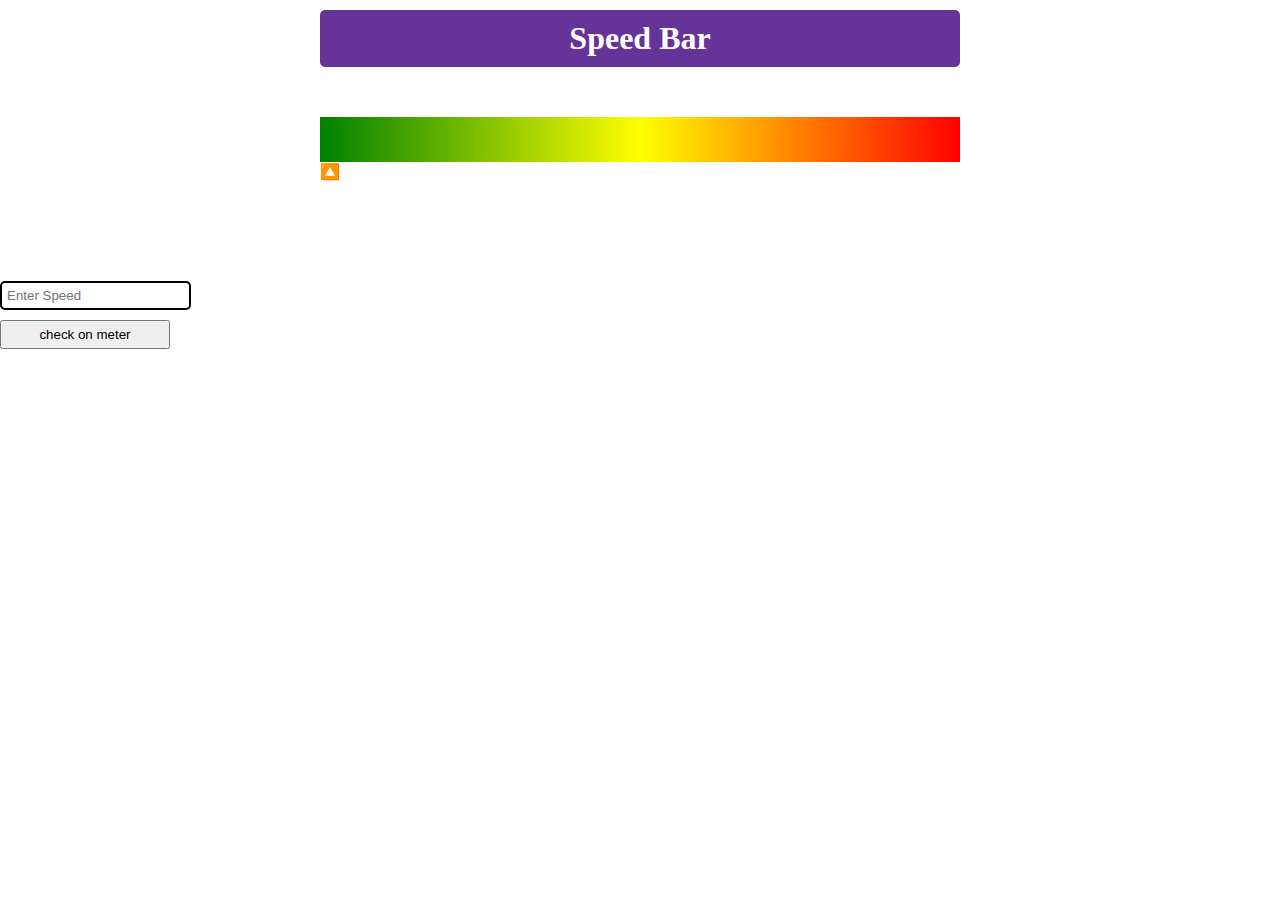
<file: Bowling_speed_meter/Index.html>
<!DOCTYPE html>
<html lang="en">

<head>
    <meta charset="UTF-8">
    <meta http-equiv="X-UA-Compatible" content="IE=edge">
    <meta name="viewport" content="width=device-width, initial-scale=1.0">
    <title>SpeedOmeter</title>
    <link rel="stylesheet" href="./style.css">
</head>

<body>
    <h1>Speed Bar</h1>

    <p id="bar"></p>
    <p id="pointer">🔼</p>

    <input type="number" id="UserInput" placeholder="Enter Speed"> <br>
        <button id="btn">check on meter</button>

</body>
<script src="./index.js"></script>

</html>
</file>
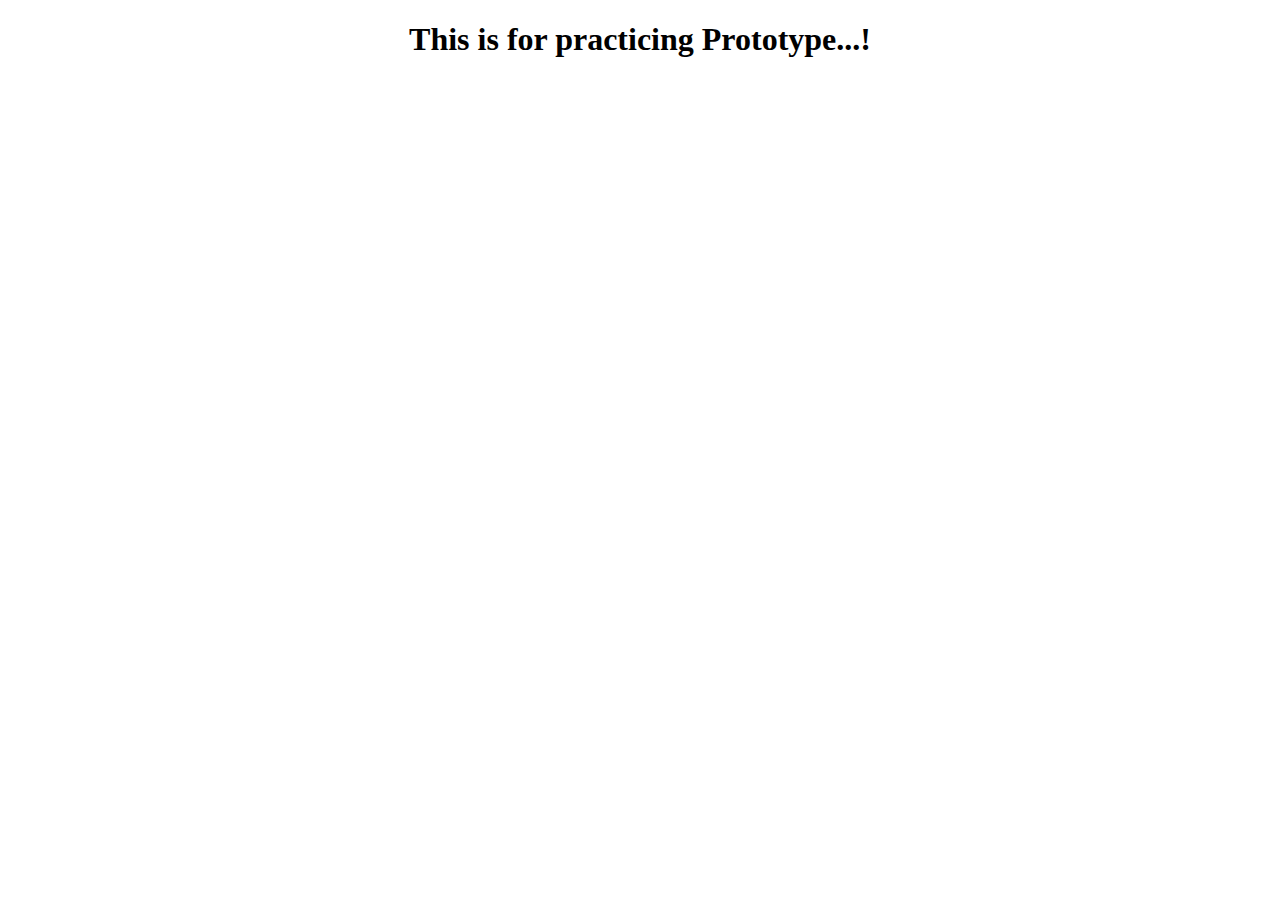
<file: Prototype_Practice/index.html>
<!DOCTYPE html>
<html lang="en">
<head>
    <meta charset="UTF-8">
    <meta http-equiv="X-UA-Compatible" content="IE=edge">
    <meta name="viewport" content="width=device-width, initial-scale=1.0">
    <title>Document</title>
</head>
<body style="text-align: center ;">
    <h1>This is for practicing Prototype...!</h1>
</body>
<script src="./index.js"></script>
</html>
</file>
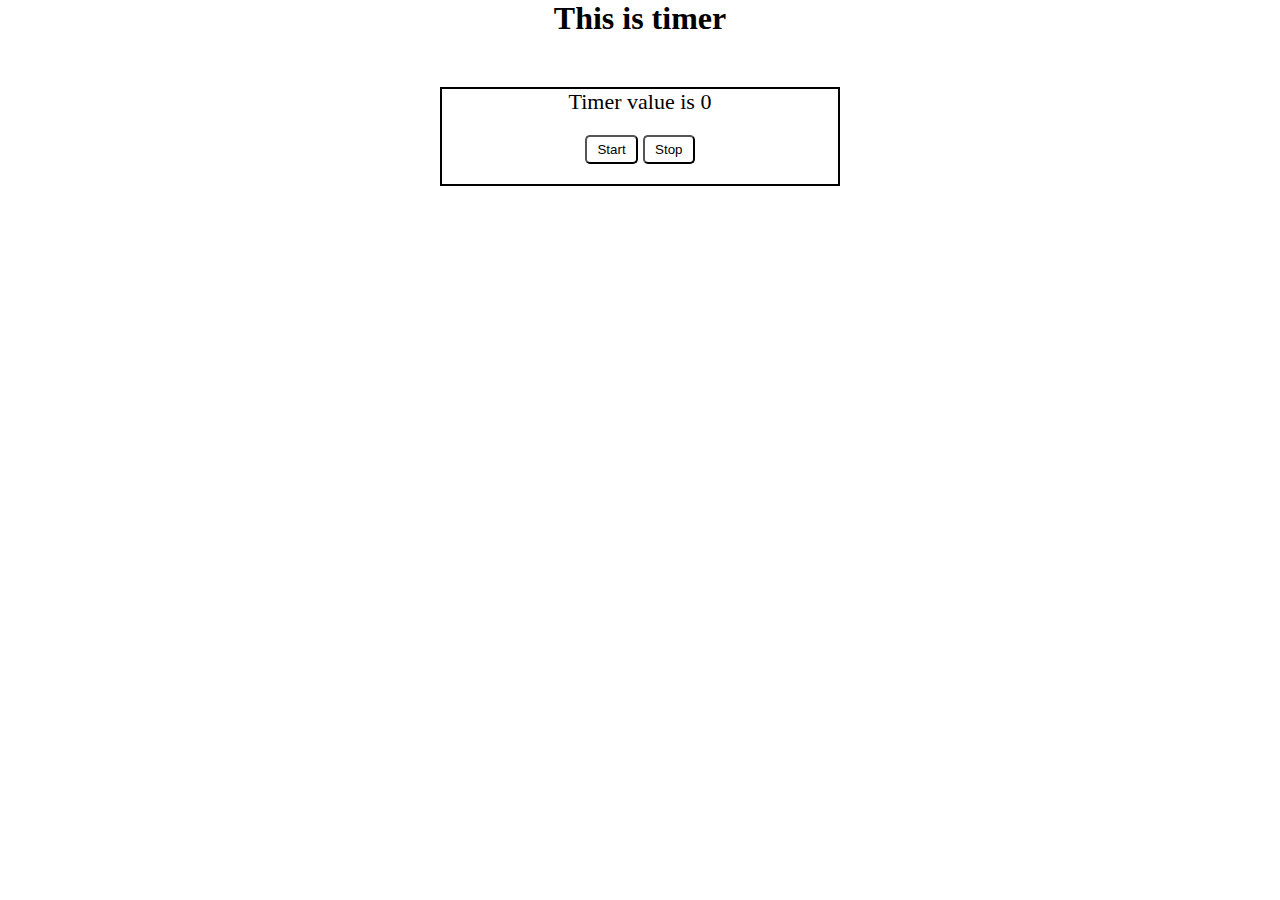
<file: Timer/index.html>
<!DOCTYPE html>
<html lang="en">

<head>
    <meta charset="UTF-8">
    <meta http-equiv="X-UA-Compatible" content="IE=edge">
    <meta name="viewport" content="width=device-width, initial-scale=1.0">
    <link rel="stylesheet" href="./style.css">
    <title>Timer in JS</title>

</head>

<body>
    <div class="container">
        <h1>This is timer</h1>

        <div id="timerContainer">
            <p>Timer value is <span id="timerValue"></span></p>

            <button id="startBtn">Start</button>
            <button id="stopBtn">Stop</button>
        </div>

    </div>
</body>
<script src="./index.js"></script>

</html>
</file>
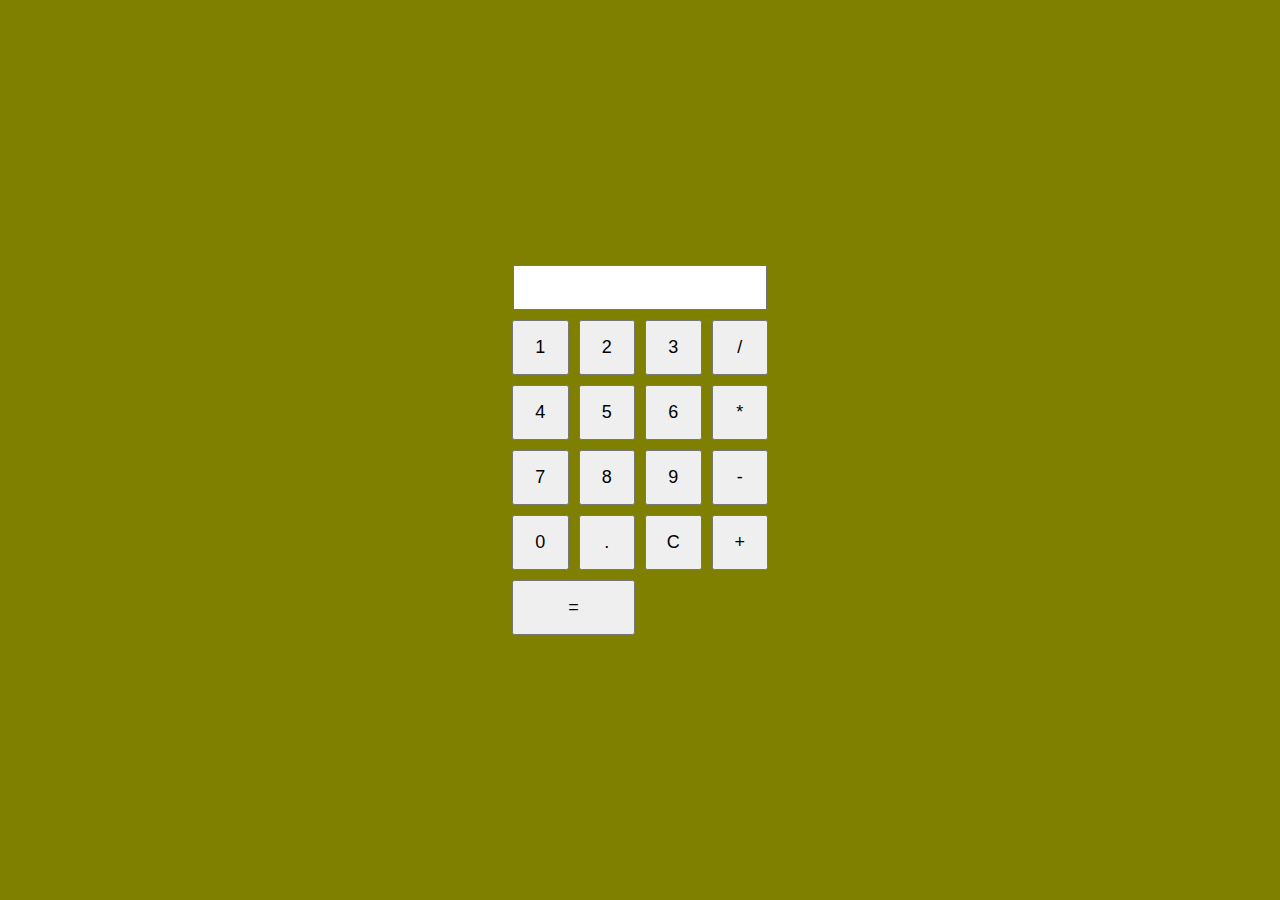
<file: Calculator/calculator.html>
<!DOCTYPE html>
<html lang="en">

<head>
    <meta charset="UTF-8">
    <meta http-equiv="X-UA-Compatible" content="IE=edge">
    <meta name="viewport" content="width=device-width, initial-scale=1.0">
    <title>Document</title>
    <link rel="stylesheet" href="./style.css">
</head>

<body>
    <div class="calculator">
        <input type="text" id="display" >
        <div class="buttons">
            <button onclick="appendToDisplay('1')">1</button>
            <button onclick="appendToDisplay('2')">2</button>
            <button onclick="appendToDisplay('3')">3</button>
            
            <button class="operator" onclick="appendToDisplay('/')">/</button>
            
            <button onclick="appendToDisplay('4')">4</button>
            <button onclick="appendToDisplay('5')">5</button>
            <button onclick="appendToDisplay('6')">6</button>

            <button class="operator" onclick="appendToDisplay('*')">*</button>

            <button onclick="appendToDisplay('7')">7</button>
            <button onclick="appendToDisplay('8')">8</button>
            <button onclick="appendToDisplay('9')">9</button>
          
            
          
            
            <button class="operator" onclick="appendToDisplay('-')">-</button>
          
            <button onclick="appendToDisplay('0')">0</button>
            <button onclick="appendToDisplay('.')">.</button>
            <button class="clear" onclick="clearDisplay()">C</button>
            <button class="operator" onclick="appendToDisplay('+')">+</button>
            
            <button class="equals" onclick="calculate()">=</button>
          </div>
          

    </div>
</body>
<script src="script.js"></script>

</html>
</file>
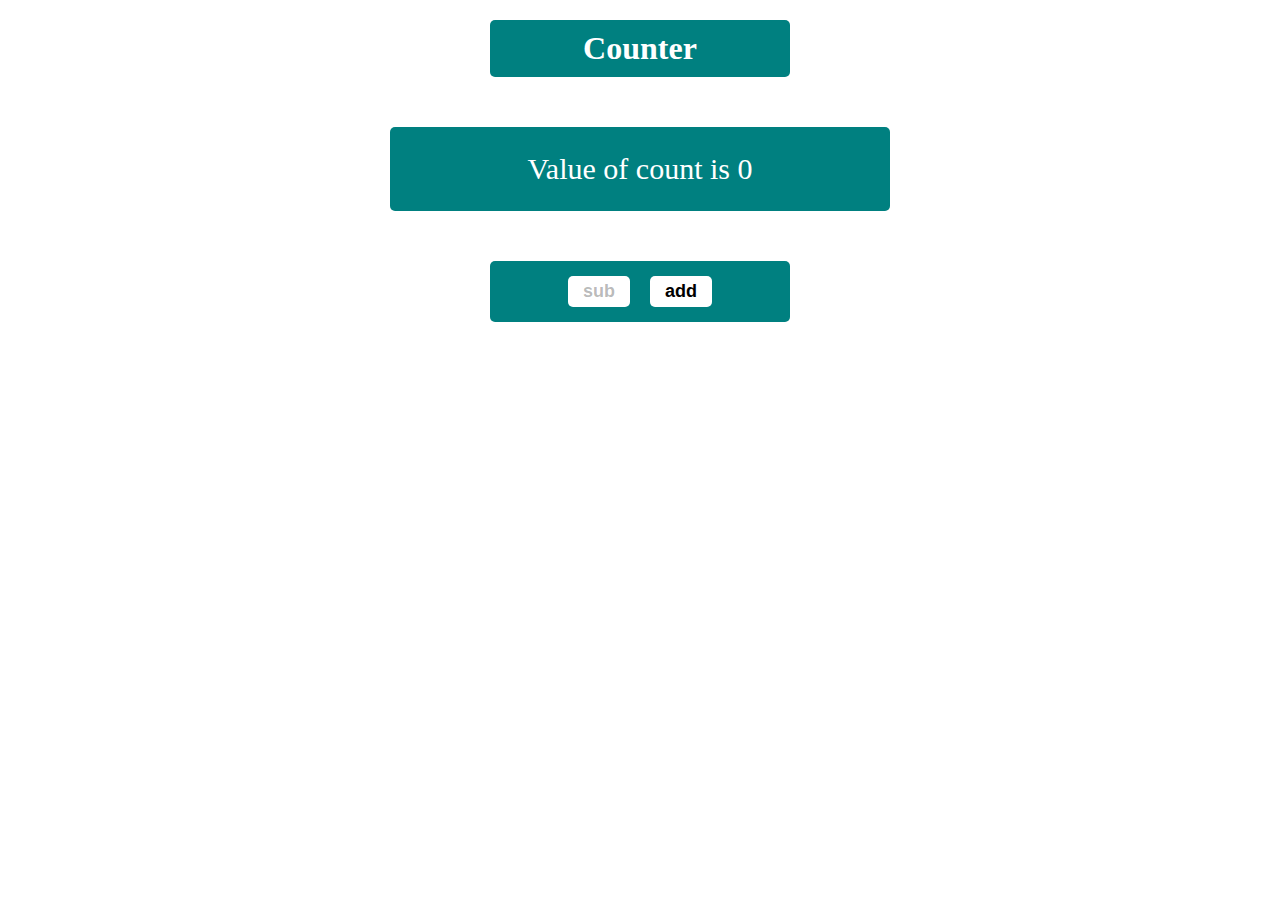
<file: counter_app/counter.html>
<!DOCTYPE html>
<html lang="en">
<head>
    <meta charset="UTF-8">
    <meta http-equiv="X-UA-Compatible" content="IE=edge">
    <meta name="viewport" content="width=device-width, initial-scale=1.0">
    <title>Counter Practice</title>
    <link rel="stylesheet" href="style.css">
</head>
<body>
    <h1>Counter</h1>
    <div class="container">
        <p id="countValue">Value of count is <span id="num"></span> </p>
    </div>
    <div class="button_container">
        <button id="sub">sub</button>
        <button id="add">add</button>
    </div>
    
</body>
<script src="./script.js"></script>
</html>
</file>
<file: Bowling_speed_meter/style.css>
* {
    margin: 0;
    padding: 0;
    box-sizing: border-box;
}

h1 {
    text-align: center;
    background-color: rebeccapurple;
    color: white;
    width: 50%;
    margin: 10px auto;
    padding: 10px 0px;
    border-radius: 5px;
}

#bar {
    background-image: linear-gradient(to right, green, yellow, red);
    width: 50%;
    height: 5vh;
    margin-top: 50px;
    margin-left: 25%;
}


#UserInput {
    padding: 5px 5px;
    margin-top: 100px;
    border: 2px solid black;
    border-radius: 5px;
}

#btn {
    margin-top: 10px;
    width: 170px;
    padding: 5px 10px;
    cursor: pointer;
}

#pointer {
    margin-left: 25%;
    animation: moveRight 4s linear 2;
}

@keyframes moveRight {

    0%{
        margin-left: 25%;
    }
    100% {
        margin-left: 72.8%;
    }

    50% {
        margin-left: 25%;
    }
}
</file>
<file: Timer/style.css>
*{
    margin: 0;
    padding: 0;
    box-sizing: border-box;
}

.container {
    text-align: center;
}

#timerContainer {
    border: 2px solid black;
    font-size: 22px;
    width: 400px;
    margin: 50px auto;
}

#timerContainer button {
    background-color: white;
    padding: 5px 10px;
    margin-top: 20px ;
    margin-bottom: 20px;
    border-radius: 5px;
    cursor: pointer;
}
</file>
<file: Calculator/style.css>
body {
    display: flex;
    align-items: center;
    justify-content: center;
    height: 100vh;
    margin: 0;
    background-color: olive;
  }
  
  .calculator {
    text-align: center;
  }
  
  #display {
    width: 90%;
    margin-bottom: 10px;
    padding: 10px;
    font-size: 18px;
  }
  
  .buttons {
    display: grid;
    grid-template-columns: repeat(4, 1fr);
    gap: 10px;
  }
  
  button {
    padding: 15px;
    font-size: 18px;
    cursor: pointer;
  }
  
  .equals {
    grid-column: span 2;
  }
</file>
<file: counter_app/style.css>
* {
    margin: 0;
    padding: 0;
    box-sizing: border-box;
}

h1,
.container {
    color: white;
    text-align: center;
    background-color: teal;
}

h1 {
    width: 300px;
    margin: 20px auto;
    padding: 10px 0;
    border-radius: 5px;
}

.container {
    width: 500px;
    margin: 50px auto;
    font-size: 30px;
    padding: 25px 0;
    border-radius: 5px;
}

.button_container {
    background-color: teal;
    width: 300px;
    margin: auto;
    padding: 15px 0;
    display: flex;
    justify-content: center;
    align-items: center;
    border-radius: 5px;
}

#sub,#add {
    background-color: white;
    padding: 5px 15px;
    border: none;
    border-radius: 5px;
    font-size: 18px;
    font-weight: bold;
    cursor: pointer;
}

#sub {
    margin-right: 10px;
}

#add {
    margin-left: 10px;
}
</file>
